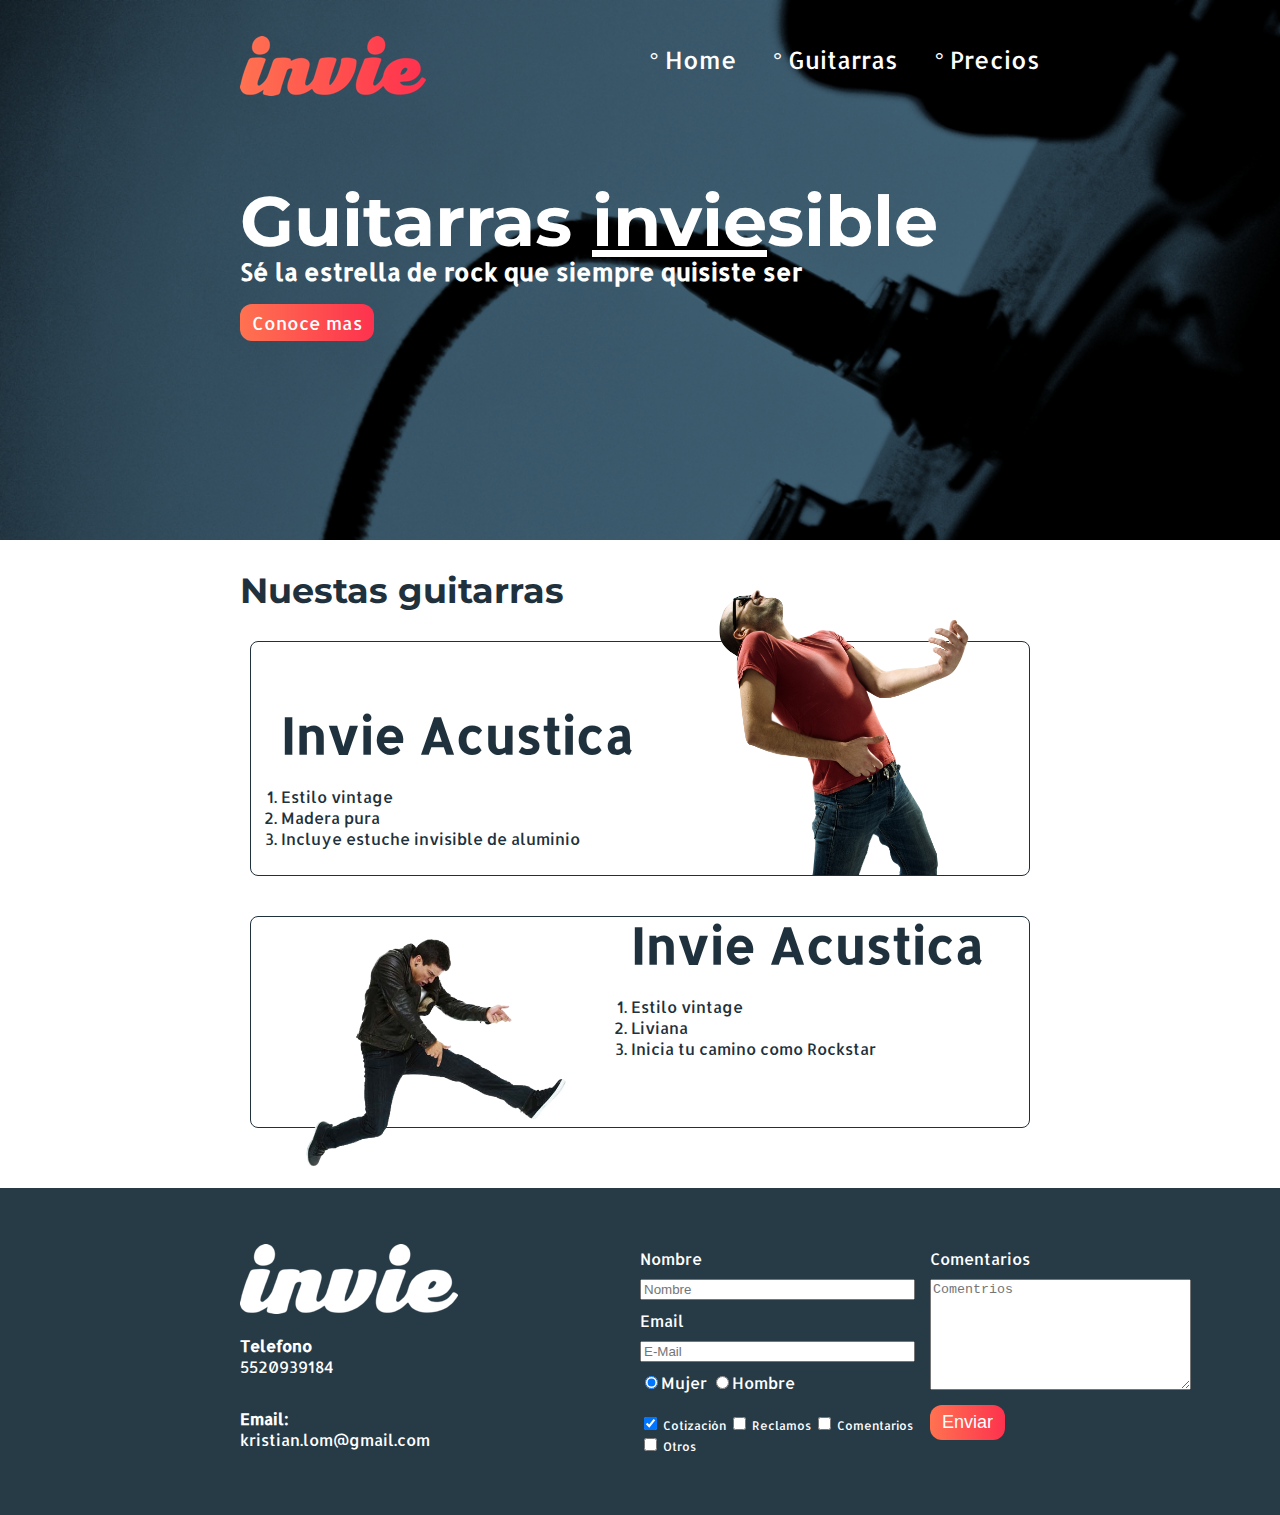
<file: index.html>
<!DOCTYPE html>
<html>
<head>
    <title>StartUp - Kr1lo Co.</title>
    <meta charset="utf-8"/>
    <link rel="stylesheet" type="text/css" href="css/invie_K.css">
    <link href='https://fonts.googleapis.com/css?family=Montserrat:400,700|Allerta' rel='stylesheet' type='text/css'>
</head>
<body>
    <section id="portada" class="portada background"> <!-- portada -->
      <header id="header" class="header contenedor "> <!-- header -->

         <figure class="logotipo"> <!-- logotipo -->
             <img src="images/invie.png" width="186" height="60" alt="Invie logotipo">
         </figure>

         <nav class="menu"> <!-- menu -->
             <ul>
                 <li>
                     <a href="index.html">Home</a>
                 </li>
                 <li>
                     <a href="#guitarras">Guitarras</a>
                 </li>
                 <li>
                     <a href="precios.html">Precios</a>
                 </li>
             </ul>
         </nav>
     </header>
      <div class="contenedor">
        <h1 class="titulo">Guitarras <span>invie</span>sible</h1> <!-- titulo -->
        <h3 class="title-a">Sé la estrella de rock que siempre quisiste ser</h3><!-- resumen -->
        <a class="button" href="#guitarras">Conoce mas</a> <!-- boton -->
      </div>
    </section>
     <section id="guitarras" class="guitarras contenedor"> <!-- Guitarras -->
        <h2 >Nuestas guitarras</h2> <!-- titulo -->
        <article class="guitarra"> <!-- guitarra 1 -->
            <img class="derecha"src="images/invie-acustica.png" width="350" alt="Guitarra Invie Acustica">
            <div class="contenedor-guitarra-a">
              <h3 class="title-b">Invie Acustica</h3>
              <ol>
                  <li>Estilo vintage</li>
                  <li>Madera pura</li>
                  <li>Incluye estuche invisible de aluminio</li>
              </ol>
            </div>
        </article>
        <article class="guitarra b"> <!-- guitarra 2 -->
            <img class="izquierda"src="images/invie-classic.png" width="350" alt="Guitarra Invie Classic">
            <div class="contenedor-guitarra-b">
              <h3 class="title-b">Invie Acustica</h3>
              <ol>
                  <li>Estilo vintage</li>
                  <li>Liviana</li>
                  <li>Inicia tu camino como Rockstar</li>
              </ol>
            </div>
        </article>
    </section>
    <footer class="footer">
      <div class="contenedor">
        <div class="contacto">
          <img src="images/invie-white.png" alt="logotipo blanco">
          <a href="tel:+5255209939184"><strong>Telefono</strong> <span>5520939184</span></a>
          <a href="mailto:kristian.lom@gmail.com"><strong>Email:</strong> <span class="email">kristian.lom@gmail.com</span></a>
        </div>
        <form class="formulario">
          <div class="col1">
            <label for="nombre">Nombre</label>
              <input placeholder="Nombre" type="text" required id="nombre" name="nombre"/>
            <label for="email">Email</label>
              <input placeholder="E-Mail" type="email" required id="email" name="email"/>
            <div class="sexo">
              <label for="mujer">
                <input type="radio" checked id="mujer" name="sexo" value="mujer">Mujer
              </label>
              <label for="hombre">
                <input type="radio" id="hombre" name="sexo" value="hombre">Hombre
              </label>
          </div>
          <div class="intereses">
            <label for="cotizacion">
              <input type="checkbox" checked id="cotizacion" name="intereses" value="cotizacion"> Cotización
            </label>
            <label for="reclamos">
                <input type="checkbox" id="reclamos" name="intereses" value="reclamos"> Reclamos
            </label>
            <label for="comentarios">
              <input type="checkbox" id="comentarios" name="intereses" value="comentarios"> Comentarios
            </label>
            <label for="otros">
              <input type="checkbox" id="otros" name="intereses" value="otros"> Otros
            </label>
          </div>
        </div>
          <div class="col2">
            <label for="comentarios">Comentarios</label>
            <textarea placeholder="Comentrios" id="comentarios" name="comentarios" rows="7" cols="30"></textarea>
            <input type="submit" class="button" value="Enviar">
          </div>
        </form>
      </div>
    </footer>
</body>
</html>
</file>
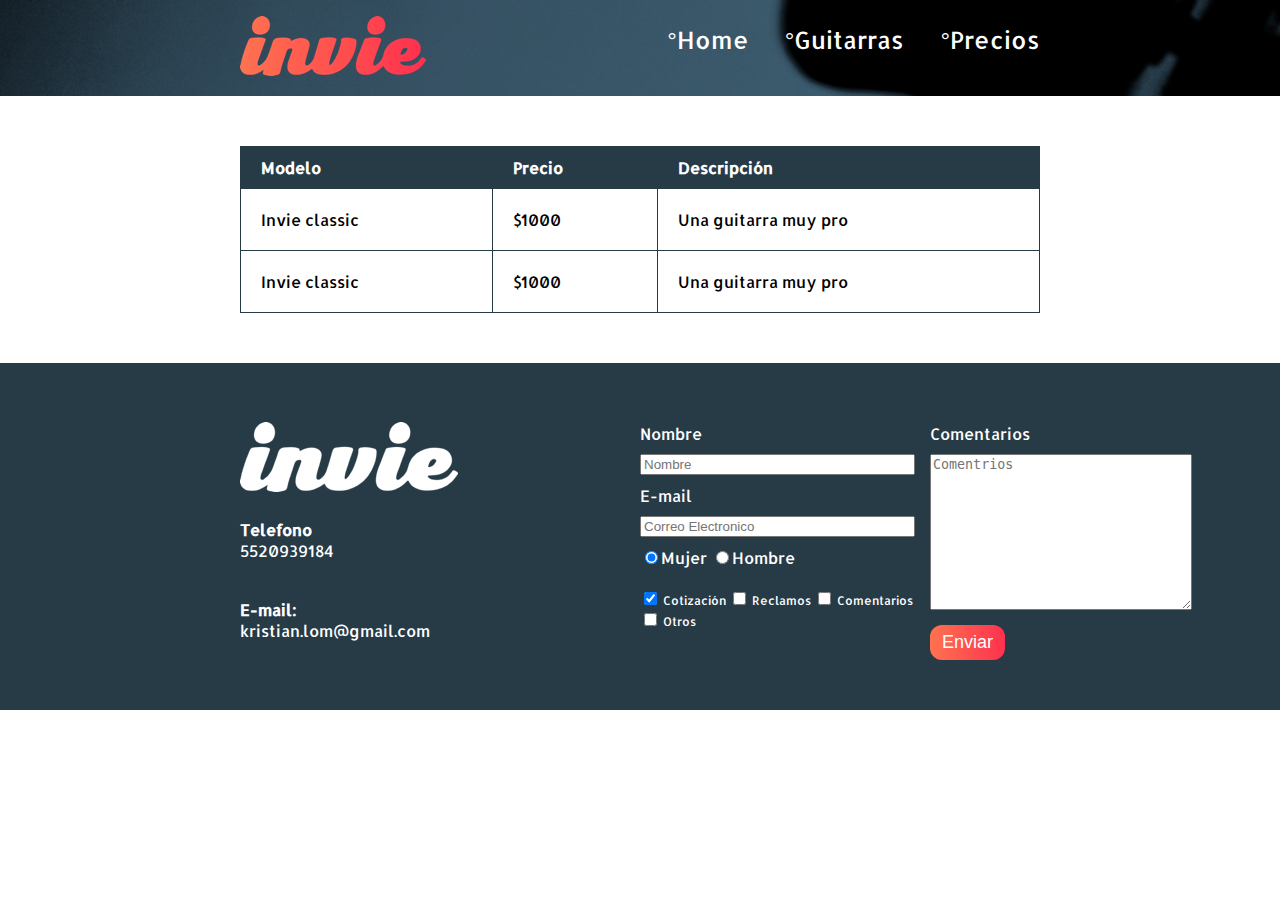
<file: precios.html>
<!DOCTYPE html>
<html>

<head>
    <title>StartUp - Kr1lo Co.</title>
    <meta charset="utf-8" />
    <link rel="stylesheet" type="text/css" href="css/invie_K.css">
    <link href='https://fonts.googleapis.com/css?family=Montserrat:400,700|Allerta' rel='stylesheet' type='text/css'>
</head>

<body>
    <header id="header" class="header background">
        <!-- header -->
        <div class="contenedor">
            <figure class="logotipo">
                <!-- logotipo -->
                <img src="images/invie.png" width="186" height="60" alt="Invie logotipo" />
            </figure>
            <nav class="menu">
                <!-- menu -->
                <ul>
                    <li><a href="index.html">Home</a></li>
                    <li><a href="index.html#guitarras">Guitarras</a></li>
                    <li><a href="precios.html">Precios</a></li>
                </ul>
            </nav>
        </div>
    </header>

    <section class="tabla">
        <div class="contenedor">
            <table>
                <thead>
                    <tr>
                        <th>Modelo</th>
                        <th>Precio</th>
                        <th>Descripción</th>
                    </tr>
                </thead>
                <tbody>
                    <tr>
                        <td>Invie classic</td>
                        <td>$1000</td>
                        <td>Una guitarra muy pro</td>
                    </tr>
                    <tr>
                        <td>Invie classic</td>
                        <td>$1000</td>
                        <td>Una guitarra muy pro</td>
                    </tr>
                </tbody>
            </table>
        </div>
    </section>
    <footer class="footer">
        <div class="contenedor">
            <div class="contacto">
                <img src="images/invie-white.png" alt="logotipo blanco"/>
                <a href="tel:+5255209939184"><strong>Telefono</strong> <span>5520939184</span></a>
                <a href="mailto:kristian.lom@gmail.com"><strong>E-mail: </strong><span>kristian.lom@gmail.com</span></a>
            </div>
            <div class="formulario">
                <form class="formulario" action="">
					<!-- formulario -->
                    <div class="col1">
						<!-- columna-1 -->
                        <label for="nombre">Nombre</label>
                        <input type="text" required placeholder="Nombre" id="nombre" name="nombre" />
                        <label for="email">E-mail</label>
                        <input type="email" required placeholder="Correo Electronico" id="email" name="email" />
                        <div class="sexo">                            
							<!-- check elegir sexo -->
                            <label for="mujer">
                                <input type="radio" checked id="mujer" name="sexo" value="mujer"/>Mujer
                            </label>
                            <label for="hombre">
                                <input type="radio" id="hombre" name="sexo" value="hombre"/>Hombre
                            </label>
                        </div>
						<!-- end div sexo	 -->
                        <div class="intereses">
							<!-- checkbox -->
                            <label for="cotizacion">
                                <input type="checkbox" checked id="cotizacion" name="intereses" value="cotizacion"/> Cotización
                            </label>
                            <label for="reclamos">
                                <input type="checkbox" id="reclamos" name="intereses" value="reclamos"/> Reclamos
                            </label>
                            <label for="comentarios">
                                <input type="checkbox" id="comentarios" name="intereses" value="comentarios"/> Comentarios
                            </label>
                            <label for="otros">
                                <input type="checkbox" id="otros" name="intereses" value="otros"/> Otros
                            </label>
                        </div>
						<!-- end intereses -->
                    </div>
					<!-- end col-1 -->
                    <div class="col2">
						<!-- columna-2 -->
                        <label for="comentarios">Comentarios</label>
                        <textarea placeholder="Comentrios" id="comentarios" name="comentarios" rows="10" cols="30"></textarea>
                        <input type="submit" class="button" value="Enviar">
						<!-- boton enviar -->
                    </div>
					<!-- end div col-2 -->
                </form>
            </div>
			<!-- end div formulario -->
        </div>
		<!-- end contenedor footer -->
    </footer>
</body>

</html>
</file>
<file: css/invie_K.css>
body {
    margin: 0;
    font-family: 'Allerta', sans-serif;
}
input, textarea {
    outline: 0;
}
input:focus, textarea:focus {
    background: lightgray;
}
table {
    width: 100%;
    margin: 5% 0;
}
th {
    background: #273b47;
    color: white;
    text-align: left;
    padding: 10px 20px;
}
td {
    padding: 20px;
}
table, td, th {
    border: 1px solid #273b47;
    border-collapse: collapse;
}
.contenedor {
    width: 800px;
    margin: auto;
    position: relative;
}
.background {
    background-image: url('../images/background.png');
    background-size: cover;
}
.button {
    border-radius: 12px;
    border: none;
    background: #fd324e;
    color: white;
    padding: 7px 12px;
    cursor: pointer;
    text-decoration: none;
    font-size: 18px;
    background: linear-gradient(to left, #fd324e, #ff7250);
}
.titulo {
    font-family: 'Montserrat', sans-serif;
    font-size: 70px;
    margin-top: 70px;
    margin-bottom: 0;
    line-height: 70px;
}
.titulo span {
    text-decoration: underline;
}
.title-a {
    font-size: 24px;
    margin-top: 0;
}
.title-b {
    font-size: 50px;
    margin-bottom: 20px;
}
.guitarras {
    color: #1F313C;
    margin-bottom: 60px;
}
.guitarras h2 {
    font-family: 'Montserrat', sans-serif;
    font-size: 35px;
}
.guitarra {
    margin: 10px 10px 40px 10px;
    padding: 10px;
    /*overflow: hidden;*/
    border: 1px solid #1F313C;
    border-radius: 8px;
}
.guitarra ol {
    padding: 0;
}
.guitarra.b {
    height: 190px;
}
.derecha {
    float: right;
    position: relative;
    top: -127px;
    left: 0;
}
.izquierda {
    float: left;
    position: relative;
}
.portada {
    color: #FFF;
    padding: 20px;
    height: 500px;
}
.portada button {
    margin-bottom: 70px;
}
.header {
    position: relative;
}
.menu {
    font-size: 24px;
    display: inline-block;
    position: absolute;
    right: 0;
}
.menu li {
    display: inline-block;
    margin-left: 30px;
}
.menu li:before {
    content: '°';
    color: white;
}
.menu a:hover {
    color: gray;
    transform: rotate(360deg);
    transition: .3s;
}
.menu a {
    text-decoration: none;
    color: white;
}
.logotipo {
    display: inline-block;
    margin-left: 0;
}
.contenedor-guitarra-a {
    padding-left: 20px;
}
.contenedor-guitarra-b {
    margin-left: 370px;
    position: relative;
    bottom: 90px;
}
.footer {
    background: #273b47;
    padding: 50px 10px;
}
.contacto {
    display: flex;
    align-items: center;
    width: 300px;
    flex-wrap: wrap;
}
.contacto img {
    display: block;
}
.contacto strong {
    display: block;
}
.contacto a {
    color: white;
    text-decoration: none;
    margin: 10px 10px 10px 0;
}
.contacto .email {
    font-size: 97%;
}
.footer .contenedor {
    display: flex;
    justify-content: space-between;
}
.formulario {
    display: flex;
    width: 400px;
    color: white;
}
.col1, .col2 {
    display: flex;
    flex-direction: column;
}
.col1 {
    margin-right: 15px;
}
.col2 {
    align-items: flex-start;
}
.col2 .button {
    margin-top: 15px;
}
.intereses {
    width: 275px;
}
.intereses label {
    font-size: 12px;
}
.formulario label, .sexo, .intereses {
    margin-bottom: 10px;
    margin-top: 10px;
}

/*header {
	width: 800px;
	margin: auto;
}*/


/*table {
	width: 100%;
}*/

.sexo {
    margin-top: 10px;
}
.tabla {
    margin: 50px 0;
}
</file>
